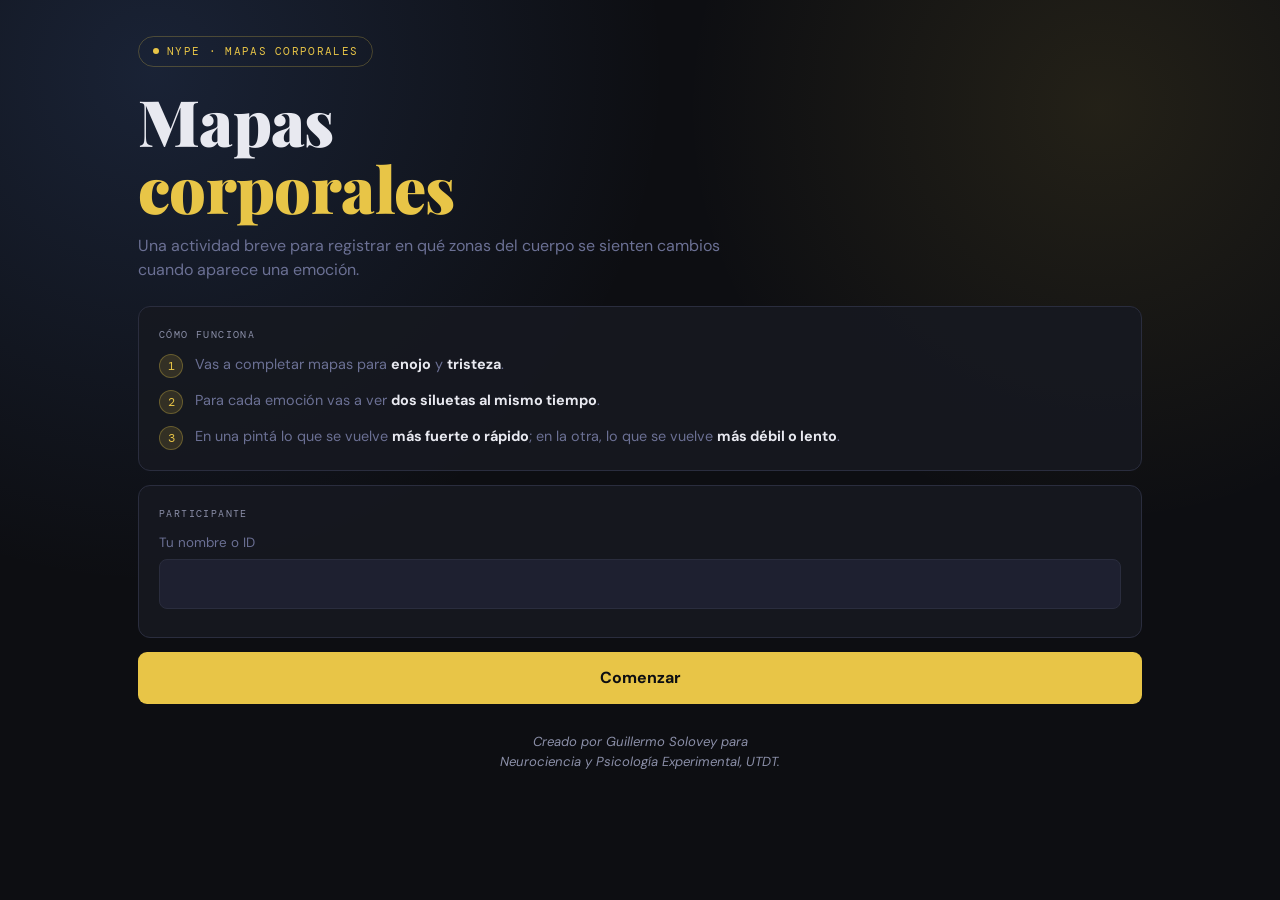
<file: index.html>
<!doctype html>
<html lang="es">
<head>
  <meta charset="utf-8">
  <meta name="viewport" content="width=device-width, initial-scale=1">
  <meta http-equiv="Cache-Control" content="no-store, max-age=0">
  <meta http-equiv="Pragma" content="no-cache">
  <meta http-equiv="Expires" content="0">
  <title>Mapas corporales · NyPE</title>
  <link rel="stylesheet" href="./styles.css?v=20260521-1200">
</head>
<body>
  <main class="page">
    <section id="screen-start" class="screen active">
      <div class="lab-badge">NyPE · Mapas corporales</div>
      <h1>Mapas<br><span>corporales</span></h1>
      <p class="subtitle">
        Una actividad breve para registrar en qué zonas del cuerpo se sienten cambios cuando aparece una emoción.
      </p>

      <div class="card">
        <div class="card-title">Cómo funciona</div>
        <div class="step-list">
          <div class="step-item">
            <div class="step-num">1</div>
            <div class="step-text">Vas a completar mapas para <strong>enojo</strong> y <strong>tristeza</strong>.</div>
          </div>
          <div class="step-item">
            <div class="step-num">2</div>
            <div class="step-text">Para cada emoción vas a ver <strong>dos siluetas al mismo tiempo</strong>.</div>
          </div>
          <div class="step-item">
            <div class="step-num">3</div>
            <div class="step-text">En una pintá lo que se vuelve <strong>más fuerte o rápido</strong>; en la otra, lo que se vuelve <strong>más débil o lento</strong>.</div>
          </div>
        </div>
      </div>

      <div class="card">
        <div class="card-title">Participante</div>
        <div class="field">
          <label for="participant-id">Tu nombre o ID</label>
          <input id="participant-id" type="text" maxlength="24" autocomplete="off" spellcheck="false">
        </div>
      </div>

      <button id="start-button" class="btn btn-primary" type="button">Comenzar</button>
      <p class="credit">Creado por Guillermo Solovey para<br>Neurociencia y Psicología Experimental, UTDT.</p>
    </section>

    <section id="screen-task" class="screen task-screen">
      <div class="progress-wrap">
        <div class="progress-meta">
          <span id="task-counter">1 / 2</span>
          <span id="task-phase-chip" class="phase-chip">Dos siluetas</span>
        </div>
        <div class="progress-track"><div id="progress-fill" class="progress-fill"></div></div>
      </div>

      <div class="task-header">
        <div>
          <div class="lab-badge compact">Tarea</div>
          <h2 id="task-title">Enojo</h2>
        </div>
        <button id="restart-button" class="btn btn-secondary btn-small" type="button">Reiniciar</button>
      </div>

      <p id="task-instruction" class="task-instruction"></p>

      <div id="mobile-map-tabs" class="mobile-map-tabs" role="group" aria-label="Elegir silueta">
        <button class="mobile-map-tab active" data-map-type="activation" type="button">Más fuerte</button>
        <button class="mobile-map-tab" data-map-type="deactivation" type="button">Más débil</button>
      </div>

      <div class="task-layout">
        <div class="body-board">
          <div class="body-map mobile-active" data-map-type="activation">
            <div class="body-map-title">Más fuerte o rápida</div>
            <div class="canvas-wrap">
              <canvas id="activation-base-canvas" class="base-canvas" width="360" height="620" aria-hidden="true"></canvas>
              <canvas id="activation-paint-canvas" class="paint-canvas" data-map-type="activation" width="360" height="620" aria-label="Lienzo para pintar zonas con más activación"></canvas>
            </div>
            <p class="body-caption">En este cuerpo, pintá las regiones cuya actividad se vuelve más fuerte o más rápida.</p>
          </div>

          <div class="body-map" data-map-type="deactivation">
            <div class="body-map-title">Más débil o lenta</div>
            <div class="canvas-wrap">
              <canvas id="deactivation-base-canvas" class="base-canvas" width="360" height="620" aria-hidden="true"></canvas>
              <canvas id="deactivation-paint-canvas" class="paint-canvas" data-map-type="deactivation" width="360" height="620" aria-label="Lienzo para pintar zonas con menor activación"></canvas>
            </div>
            <p class="body-caption">En este cuerpo, pintá las regiones cuya actividad se vuelve más débil o más lenta.</p>
          </div>
        </div>

        <div class="tool-panel">
          <div class="card tools-card">
            <div class="card-title">Herramientas</div>

            <div class="segmented" role="group" aria-label="Herramienta">
              <button id="tool-paint" class="seg-btn active" type="button">Pintar</button>
              <button id="tool-erase" class="seg-btn" type="button">Borrar</button>
            </div>

            <label for="brush-size">Tamaño de trazo: <span id="brush-size-value">24</span> px</label>
            <input id="brush-size" type="range" min="8" max="54" step="1" value="24">

            <div class="button-grid">
              <button id="undo-button" class="btn btn-secondary" type="button">Deshacer</button>
              <button id="clear-button" class="btn btn-secondary" type="button">Limpiar</button>
            </div>
          </div>

          <div id="task-error" class="alert alert-error hidden" role="alert"></div>
          <p id="paint-status" class="paint-status">Pintá al menos una zona para poder guardar.</p>
          <button id="next-button" class="btn btn-primary" type="button">Guardar y continuar</button>
        </div>
      </div>
    </section>

    <section id="screen-results" class="screen">
      <div>
        <div class="lab-badge">Resultados colectivos</div>
        <h1 class="results-title">Resultados<br><span>colectivos</span></h1>
      </div>

      <div id="save-status" class="save-status hidden" aria-live="polite"></div>

      <div class="results-grid">
        <div class="stat-card stat-card-wide">
          <div class="stat-label">Participantes hasta ahora</div>
          <div id="participant-count" class="stat-value">0</div>
        </div>
      </div>
      <div class="heatmap-legend" aria-label="Escala de color de los mapas colectivos">
        <span><i class="legend-swatch diverging"></i>m&aacute;s debilitamiento &larr; neutro/cancelado &rarr; m&aacute;s activaci&oacute;n</span>
      </div>

      <div id="heatmap-grid" class="heatmap-grid"></div>

      <button id="learn-button" class="btn btn-secondary learn-button" type="button">Seguí aprendiendo</button>

      <button id="reload-heatmaps-button" class="hidden" type="button">Actualizar mapas colectivos</button>
      <button id="retry-save-button" class="hidden" type="button">Reintentar envío</button>
    </section>

    <section id="screen-learning" class="screen learning-screen">
      <div class="lab-badge">Para seguir aprendiendo</div>
      <h1>Seguí<br><span>aprendiendo</span></h1>
      <p class="subtitle">
        Esta actividad está inspirada en el trabajo de Nummenmaa, Glerean, Hari y Hietanen,
        <a href="https://pubmed.ncbi.nlm.nih.gov/24379370/" target="_blank" rel="noreferrer">Bodily maps of emotions</a>,
        publicado en PNAS. La versión de clase conserva la idea central, pero simplifica el procedimiento.
      </p>

      <div class="learning-grid">
        <article class="learning-card">
          <h3>La pregunta</h3>
          <p>El estudio original parte de una idea simple y potente: las emociones no se viven solo como pensamientos o etiquetas, sino también como cambios corporales subjetivos.</p>
        </article>
        <article class="learning-card">
          <h3>El diseño original</h3>
          <p>Los participantes coloreaban siluetas para indicar dónde sentían aumentos y disminuciones de actividad corporal al experimentar distintas emociones.</p>
        </article>
        <article class="learning-card">
          <h3>Por qué muchos participantes</h3>
          <p>Una respuesta individual puede variar mucho. Al reunir muchas respuestas, se puede observar si aparecen patrones colectivos relativamente consistentes.</p>
        </article>
        <article class="learning-card">
          <h3>Qué adaptamos acá</h3>
          <p>Para una actividad breve usamos dos emociones, pintura binaria y consignas separadas de activación y debilitamiento. Después combinamos esas respuestas en un mapa cálido/frío.</p>
        </article>
        <article class="learning-card">
          <h3>Cómo leer el mapa</h3>
          <p>Los colores cálidos indican zonas con más reportes de activación. Los fríos indican zonas con más reportes de debilitamiento o apagamiento.</p>
        </article>
        <article class="learning-card">
          <h3>Objetivo en clase</h3>
          <p>No buscamos diagnosticar ni medir fisiología directamente. Buscamos discutir cómo se recolectan autorreportes, cómo se agregan datos y cómo se interpreta un patrón grupal.</p>
        </article>
      </div>

      <button id="back-results-button" class="btn btn-secondary learn-button" type="button">Volver a resultados</button>
    </section>
  </main>

  <script src="./app.js?v=20260521-1200" defer></script>
</body>
</html>
</file>
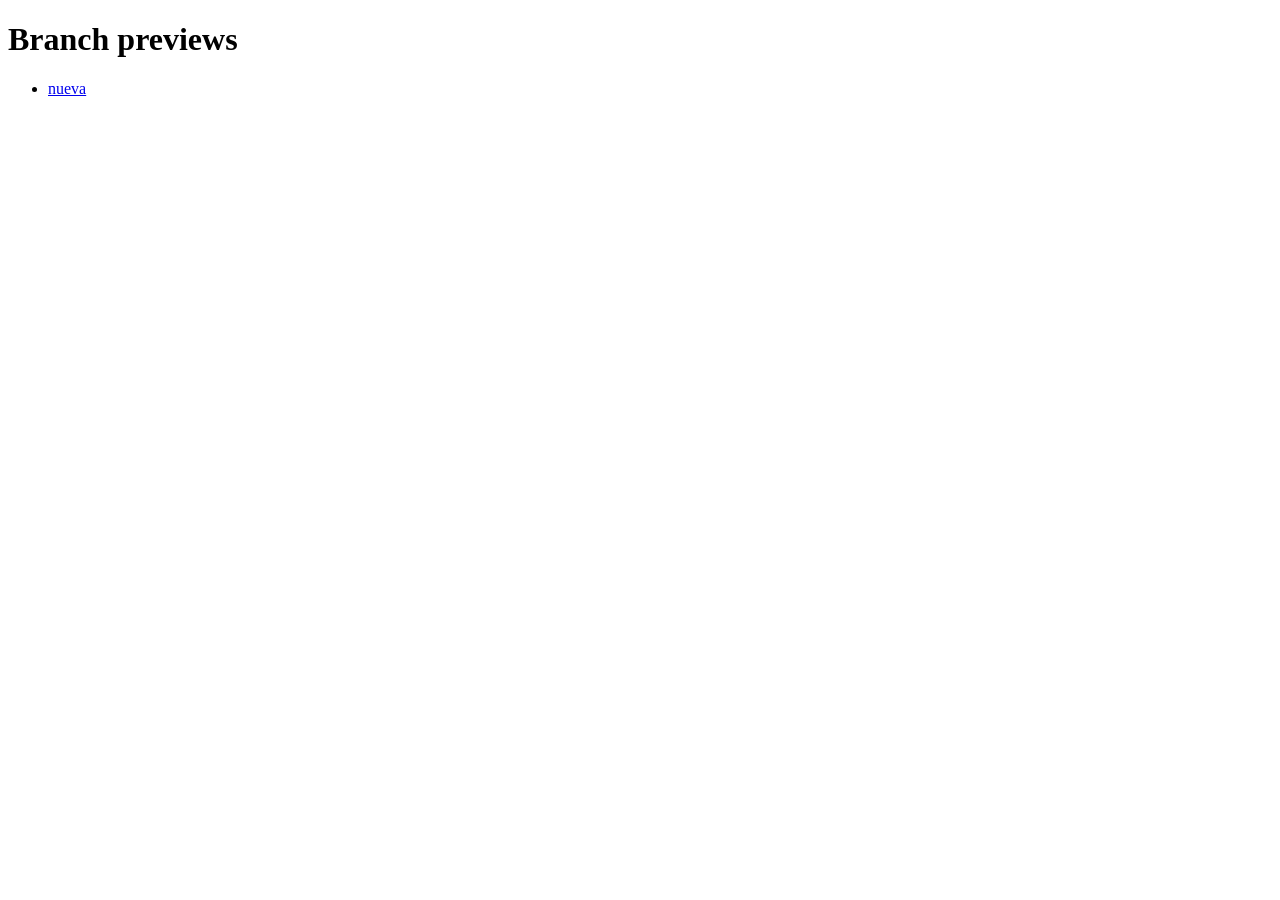
<file: previews/index.html>
<!doctype html>
<html lang="es">
<head>
  <meta charset="utf-8">
  <meta name="viewport" content="width=device-width, initial-scale=1">
  <title>Previews</title>
</head>
<body>
  <h1>Branch previews</h1>
  <ul>
      <li><a href="./nueva/">nueva</a></li>
  </ul>
</body>
</html>
</file>
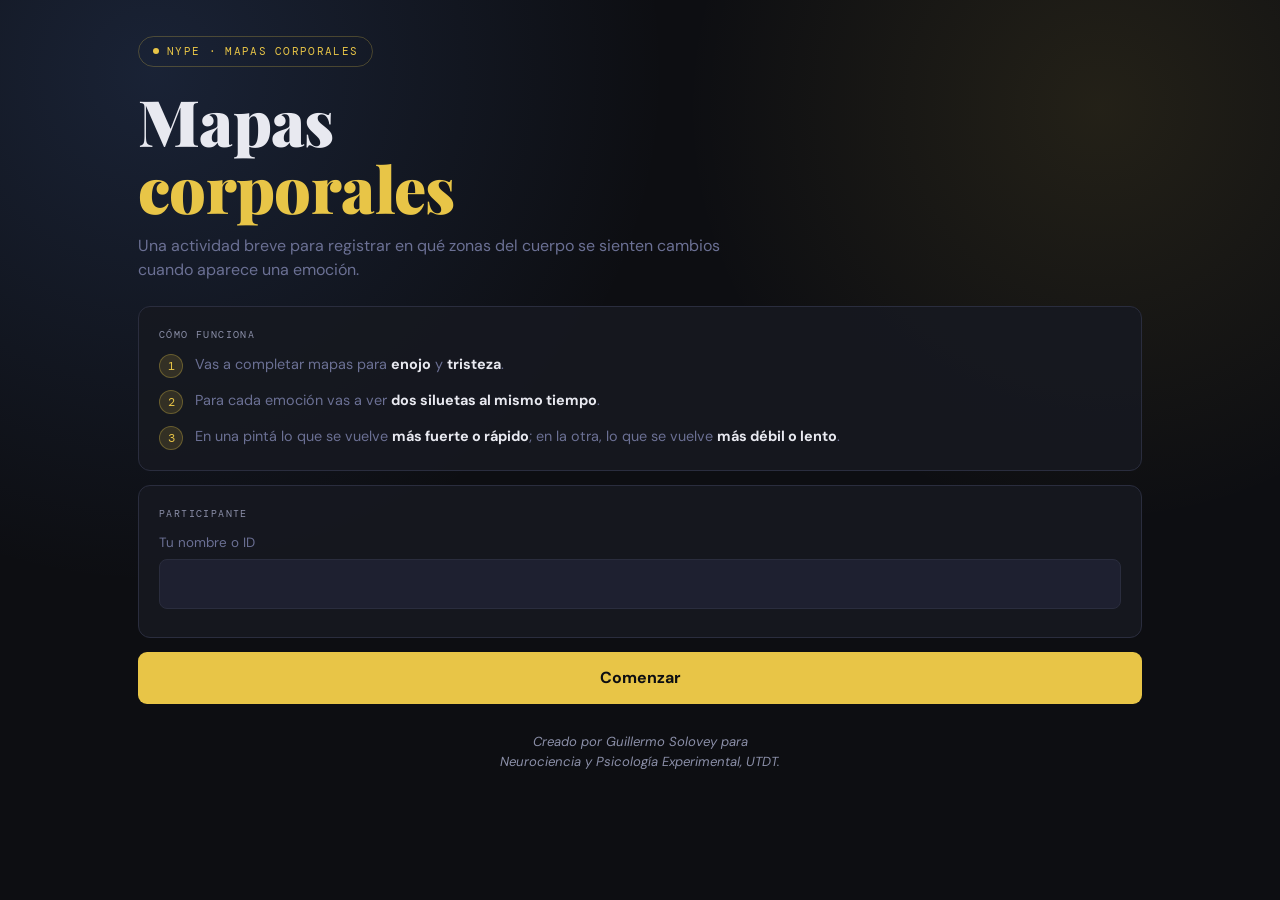
<file: previews/nueva/index.html>
<!doctype html>
<html lang="es">
<head>
  <meta charset="utf-8">
  <meta name="viewport" content="width=device-width, initial-scale=1">
  <meta http-equiv="Cache-Control" content="no-store, max-age=0">
  <meta http-equiv="Pragma" content="no-cache">
  <meta http-equiv="Expires" content="0">
  <title>Mapas corporales · NyPE</title>
  <link rel="stylesheet" href="./styles.css?v=20260521-1300">
</head>
<body>
  <main class="page">
    <section id="screen-start" class="screen active">
      <div class="lab-badge">NyPE · Mapas corporales</div>
      <h1>Mapas<br><span>corporales</span></h1>
      <p class="subtitle">
        Una actividad breve para registrar en qué zonas del cuerpo se sienten cambios cuando aparece una emoción.
      </p>

      <div class="card">
        <div class="card-title">Cómo funciona</div>
        <div class="step-list">
          <div class="step-item">
            <div class="step-num">1</div>
            <div class="step-text">Vas a completar mapas para <strong>enojo</strong> y <strong>tristeza</strong>.</div>
          </div>
          <div class="step-item">
            <div class="step-num">2</div>
            <div class="step-text">Para cada emoción vas a ver <strong>dos siluetas al mismo tiempo</strong>.</div>
          </div>
          <div class="step-item">
            <div class="step-num">3</div>
            <div class="step-text">En una pintá lo que se vuelve <strong>más fuerte o rápido</strong>; en la otra, lo que se vuelve <strong>más débil o lento</strong>.</div>
          </div>
        </div>
      </div>

      <div class="card">
        <div class="card-title">Participante</div>
        <div class="field">
          <label for="participant-id">Tu nombre o ID</label>
          <input id="participant-id" type="text" maxlength="24" autocomplete="off" spellcheck="false">
        </div>
      </div>

      <button id="start-button" class="btn btn-primary" type="button">Comenzar</button>
      <p class="credit">Creado por Guillermo Solovey para<br>Neurociencia y Psicología Experimental, UTDT.</p>
    </section>

    <section id="screen-task" class="screen task-screen">
      <div class="progress-wrap">
        <div class="progress-meta">
          <span id="task-counter">1 / 2</span>
          <span id="task-phase-chip" class="phase-chip">Dos siluetas</span>
        </div>
        <div class="progress-track"><div id="progress-fill" class="progress-fill"></div></div>
      </div>

      <div class="task-header">
        <div>
          <div class="lab-badge compact">Tarea</div>
          <h2 id="task-title">Enojo</h2>
        </div>
        <button id="restart-button" class="btn btn-secondary btn-small" type="button">Reiniciar</button>
      </div>

      <p id="task-instruction" class="task-instruction"></p>

      <div id="mobile-map-tabs" class="mobile-map-tabs" role="group" aria-label="Elegir silueta">
        <button class="mobile-map-tab active" data-map-type="activation" type="button">Más fuerte</button>
        <button class="mobile-map-tab" data-map-type="deactivation" type="button">Más débil</button>
      </div>

      <div class="task-layout">
        <div class="body-board">
          <div class="body-map mobile-active" data-map-type="activation">
            <div class="body-map-title">Más fuerte o rápida</div>
            <div class="canvas-wrap">
              <canvas id="activation-base-canvas" class="base-canvas" width="360" height="620" aria-hidden="true"></canvas>
              <canvas id="activation-paint-canvas" class="paint-canvas" data-map-type="activation" width="360" height="620" aria-label="Lienzo para pintar zonas con más activación"></canvas>
            </div>
            <p class="body-caption">En este cuerpo, pintá las regiones cuya actividad se vuelve más fuerte o más rápida.</p>
          </div>

          <div class="body-map" data-map-type="deactivation">
            <div class="body-map-title">Más débil o lenta</div>
            <div class="canvas-wrap">
              <canvas id="deactivation-base-canvas" class="base-canvas" width="360" height="620" aria-hidden="true"></canvas>
              <canvas id="deactivation-paint-canvas" class="paint-canvas" data-map-type="deactivation" width="360" height="620" aria-label="Lienzo para pintar zonas con menor activación"></canvas>
            </div>
            <p class="body-caption">En este cuerpo, pintá las regiones cuya actividad se vuelve más débil o más lenta.</p>
          </div>
        </div>

        <div class="tool-panel">
          <div class="card tools-card">
            <div class="card-title">Herramientas</div>

            <div class="segmented" role="group" aria-label="Herramienta">
              <button id="tool-paint" class="seg-btn active" type="button">Pintar</button>
              <button id="tool-erase" class="seg-btn" type="button">Borrar</button>
            </div>

            <label for="brush-size">Tamaño de trazo: <span id="brush-size-value">24</span> px</label>
            <input id="brush-size" type="range" min="8" max="54" step="1" value="24">

            <div class="button-grid">
              <button id="undo-button" class="btn btn-secondary" type="button">Deshacer</button>
              <button id="clear-button" class="btn btn-secondary" type="button">Limpiar</button>
            </div>
          </div>

          <div id="task-error" class="alert alert-error hidden" role="alert"></div>
          <p id="paint-status" class="paint-status">Pintá al menos una zona para poder guardar.</p>
          <button id="next-button" class="btn btn-primary" type="button">Guardar y continuar</button>
        </div>
      </div>
    </section>

    <section id="screen-results" class="screen">
      <div>
        <div class="lab-badge">Resultados colectivos</div>
        <h1 class="results-title">Resultados<br><span>colectivos</span></h1>
      </div>

      <div id="save-status" class="save-status hidden" aria-live="polite"></div>

      <div class="results-grid">
        <div class="stat-card stat-card-wide">
          <div class="stat-label">Participantes hasta ahora</div>
          <div id="participant-count" class="stat-value">0</div>
        </div>
      </div>
      <div class="heatmap-legend" aria-label="Escala de color de los mapas colectivos">
        <span><i class="legend-swatch diverging"></i>m&aacute;s debilitamiento &larr; neutro/cancelado &rarr; m&aacute;s activaci&oacute;n</span>
      </div>

      <div id="heatmap-grid" class="heatmap-grid"></div>

      <button id="learn-button" class="btn btn-secondary learn-button" type="button">Seguí aprendiendo</button>

      <button id="reload-heatmaps-button" class="hidden" type="button">Actualizar mapas colectivos</button>
      <button id="retry-save-button" class="hidden" type="button">Reintentar envío</button>
    </section>

    <section id="screen-learning" class="screen learning-screen">
      <div class="lab-badge">El cuerpo en las emociones</div>
      <h1 aria-label="Sentir también es corporal">Sentir también<br><span>es corporal</span></h1>
      <p class="subtitle">
        Esta actividad se inspira en el estudio de Nummenmaa, Glerean, Hari y Hietanen,
        <a href="https://pubmed.ncbi.nlm.nih.gov/24379370/" target="_blank" rel="noreferrer">Bodily maps of emotions</a>,
        publicado en PNAS. La idea central es sencilla y potente: muchas emociones no se experimentan solo como pensamientos, sino también como cambios corporales subjetivos.
      </p>

      <article class="learning-article">
        <p class="learning-lede">
          Cuando decimos que algo nos dio “un nudo en la panza”, “piel de gallina” o “un peso en el pecho”, usamos metáforas, pero no hablamos desde la nada. Las emociones suelen venir acompañadas por sensaciones: tensión, calor, alivio, vacío, energía, quietud. El mapeo corporal intenta hacer visible esa dimensión de la experiencia.
        </p>

        <div class="learning-highlight">
          <h3>Qué hizo el estudio original</h3>
          <p>
            En el trabajo de 2014, más de 700 participantes observaron distintos estímulos y marcaron sobre siluetas humanas las zonas donde sentían mayor o menor actividad corporal. Luego, los investigadores promediaron esas respuestas. El resultado fue un conjunto de mapas: cada emoción tendía a mostrar una “huella” corporal relativamente distinta, aunque los estados más ligados a procesos cognitivos, como pensar o razonar, mostraban patrones menos marcados.
          </p>
        </div>

        <div class="learning-columns">
          <section class="learning-panel">
            <h3>Cómo leer estos mapas</h3>
            <p>
              Los colores cálidos indican zonas donde, en promedio, más personas reportaron activación: algo que se siente más intenso, rápido, presente o encendido. Los colores fríos indican zonas donde se reportó debilitamiento o apagamiento: algo que se siente más lento, débil, distante o menos disponible.
            </p>
          </section>

          <section class="learning-panel">
            <h3>Por qué importa el promedio</h3>
            <p>
              Una respuesta individual puede cambiar mucho según la persona, el momento, la historia corporal o la situación. Al reunir muchas respuestas, podemos preguntar si aparece un patrón colectivo. Ese patrón no borra las diferencias personales: las vuelve parte de la pregunta.
            </p>
          </section>
        </div>

        <div class="learning-note">
          <h3>Qué no muestran</h3>
          <p>
            Estos mapas no son diagnósticos ni mediciones directas de temperatura, músculos, pulso o actividad cerebral. Son autorreportes: registros de cómo las personas dicen sentir su cuerpo mientras imaginan o atraviesan una emoción. Por eso conviene leerlos como una herramienta para pensar la relación mente-cuerpo, no como una verdad universal sobre dónde “vive” cada emoción.
          </p>
        </div>

        <div class="learning-practice">
          <h3>Una invitación para explorar</h3>
          <ol>
            <li>Elegí una emoción y prestá atención a las sensaciones físicas que aparecen, aunque sean sutiles.</li>
            <li>Ubicá si se sienten como activación, tensión, calor, peso, vacío, calma o adormecimiento.</li>
            <li>Compará tu mapa con el grupal: no para acertar o fallar, sino para observar coincidencias y diferencias.</li>
          </ol>
          <p>
            Si una emoción se vuelve abrumadora, persistente o interfiere con la vida cotidiana, lo más adecuado es hablar con un profesional de salud mental.
          </p>
        </div>
      </article>

      <button id="back-results-button" class="btn btn-secondary learn-button" type="button">Volver a resultados</button>
    </section>
  </main>

  <script src="./app.js?v=20260521-1200" defer></script>
</body>
</html>
</file>
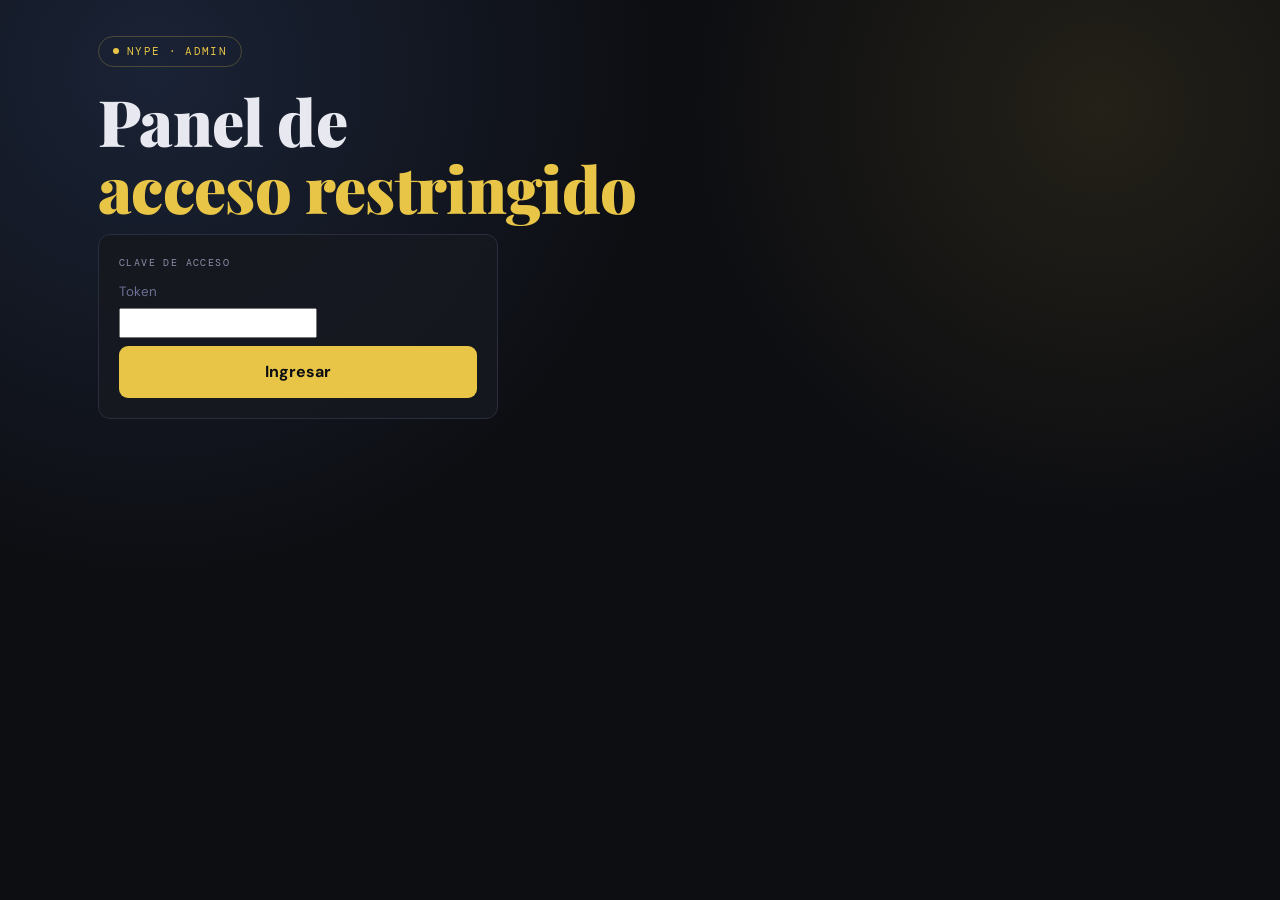
<file: admin.html>
<!doctype html>
<html lang="es">
<head>
  <meta charset="utf-8">
  <meta name="viewport" content="width=device-width, initial-scale=1">
  <title>Admin · Mapas corporales · NyPE</title>
  <link rel="stylesheet" href="./styles.css?v=20260521-1200">
  <style>
    .admin-wrap { width: 100%; max-width: 1120px; padding: 36px 18px 56px; }
    .controls { display: grid; grid-template-columns: minmax(180px, 1fr) auto auto; gap: 10px; align-items: end; margin: 18px 0; }
    .table-wrap { overflow-x: auto; border: 1px solid var(--border); border-radius: var(--radius); background: var(--surface); }
    table { width: 100%; border-collapse: collapse; min-width: 760px; }
    th, td { padding: 10px 12px; border-bottom: 1px solid var(--border); text-align: left; font-size: .82rem; }
    th { color: var(--muted); font-family: "DM Mono", monospace; font-size: 10px; letter-spacing: .12em; text-transform: uppercase; }
    td { color: var(--text-dim); }
    .admin-status { color: var(--muted); font-family: "DM Mono", monospace; font-size: .82rem; }
    @media (max-width: 760px) { .controls { grid-template-columns: 1fr; } }
    .btn-danger { background: transparent; border: 1px solid rgba(248,113,113,0.4); color: #fca5a5; }
    .btn-danger:hover { border-color: #f87171; color: #fecaca; }
    .token-gate { max-width: 400px; margin-top: 12px; }
  </style>
</head>
<body>
  <main class="admin-wrap">
    <div class="lab-badge">NyPE · Admin</div>
    <h1>Panel de<br><span>mapas corporales</span></h1>
    <p class="subtitle">Resumen colectivo por clase, emoción y tipo de cambio corporal.</p>

    <div class="controls">
      <div class="field">
        <label for="class-id">Clase</label>
        <input id="class-id" type="text" value="default">
      </div>
      <button id="load-button" class="btn btn-primary" type="button">Actualizar</button>
      <button id="export-button" class="btn btn-secondary" type="button">Exportar CSV</button>
      <button id="delete-button" class="btn btn-danger" type="button">Borrar datos de esta clase</button>
    </div>

    <div id="status" class="save-status">Sin datos cargados.</div>

    <div class="results-grid">
      <div class="stat-card">
        <div class="stat-label">Registros</div>
        <div id="stat-rows" class="stat-value">0</div>
      </div>
      <div class="stat-card">
        <div class="stat-label">Participantes</div>
        <div id="stat-participants" class="stat-value">0</div>
      </div>
    </div>

    <div class="heatmap-legend" aria-label="Escala de color de los mapas colectivos">
      <span><i class="legend-swatch diverging"></i>m&aacute;s debilitamiento &larr; neutro/cancelado &rarr; m&aacute;s activaci&oacute;n</span>
    </div>

    <div id="heatmap-grid" class="heatmap-grid"></div>

    <div class="card" style="margin-top:18px;">
      <div class="card-title">Registros individuales</div>
      <div class="table-wrap">
        <table>
          <thead>
            <tr>
              <th>Participante</th>
              <th>Sesión</th>
              <th>Emoción</th>
              <th>Tipo</th>
              <th>Píxeles</th>
              <th>Sin cambios</th>
              <th>Fecha</th>
            </tr>
          </thead>
          <tbody id="rows-body">
            <tr><td colspan="7">Sin datos.</td></tr>
          </tbody>
        </table>
      </div>
    </div>
  </main>

  <script>
  (function adminEmotionMaps() {
    "use strict";

    const SUPABASE_URL = "https://irryksaoygdklwtsjsru.supabase.co";
    const SUPABASE_ANON_KEY = "sb_publishable_9zF3s9-hDyRRVi5OqAFP-w_z9Mrx9bt";
    const SB_REST = `${SUPABASE_URL}/rest/v1/emotion_map_responses`;
    const SB_HEADERS = {
      "Content-Type": "application/json",
      "apikey": SUPABASE_ANON_KEY,
      "Authorization": `Bearer ${SUPABASE_ANON_KEY}`
    };

    const CANVAS_WIDTH = 360;
    const CANVAS_HEIGHT = 620;
    const STORE_WIDTH = 120;
    const STORE_HEIGHT = 207;
    const BODY_MASK_VERSION = "paper_ref_v1";
    const HEATMAP_DISPLAY_GAMMA = 0.7;
    const HEATMAP_COLOR_STOPS = {
      positive: [
        { at: 0, color: { r: 0, g: 0, b: 0 } },
        { at: 0.42, color: { r: 230, g: 0, b: 0 } },
        { at: 0.76, color: { r: 255, g: 176, b: 0 } },
        { at: 1, color: { r: 255, g: 255, b: 104 } }
      ],
      negative: [
        { at: 0, color: { r: 0, g: 0, b: 0 } },
        { at: 0.42, color: { r: 0, g: 24, b: 205 } },
        { at: 0.76, color: { r: 0, g: 176, b: 255 } },
        { at: 1, color: { r: 104, g: 255, b: 255 } }
      ]
    };
    const EMOTIONS = [
      { id: "enojo", label: "Enojo" },
      { id: "tristeza", label: "Tristeza" }
    ];
    const MAP_TYPES = {
      activation: "Activación",
      deactivation: "Debilitamiento"
    };

    let allRows = [];
    let bodyTemplateImage;
    let bodyMaskImage;
    let bodyOutlineImage;
    let maskCanvas;

    const ui = {
      classId: document.getElementById("class-id"),
      loadButton: document.getElementById("load-button"),
      exportButton: document.getElementById("export-button"),
      deleteButton: document.getElementById("delete-button"),
      status: document.getElementById("status"),
      statRows: document.getElementById("stat-rows"),
      statParticipants: document.getElementById("stat-participants"),
      heatmapGrid: document.getElementById("heatmap-grid"),
      rowsBody: document.getElementById("rows-body")
    };

    // Cambiar este token antes de compartir la URL del admin.
    const ADMIN_TOKEN = "nype-admin-2026";

    document.addEventListener("DOMContentLoaded", init);

    async function init() {
      const params = new URLSearchParams(window.location.search);
      const providedToken = params.get("token") || "";
      if (providedToken !== ADMIN_TOKEN) {
        showTokenGate();
        return;
      }
      ui.classId.value = params.get("class") || params.get("class_id") || "default";
      ui.loadButton.addEventListener("click", loadData);
      ui.exportButton.addEventListener("click", exportCSV);
      ui.deleteButton.addEventListener("click", deleteClassData);
      bodyTemplateImage = await loadImage("./assets/body-template.png");
      bodyMaskImage = await loadImage("./assets/body-mask.png");
      bodyOutlineImage = await loadImage("./assets/body-outline.png");
      maskCanvas = document.createElement("canvas");
      maskCanvas.width = CANVAS_WIDTH;
      maskCanvas.height = CANVAS_HEIGHT;
      maskCanvas.getContext("2d").drawImage(bodyMaskImage, 0, 0, CANVAS_WIDTH, CANVAS_HEIGHT);
      loadData();
    }

    function loadImage(src) {
      return new Promise((resolve, reject) => {
        const image = new Image();
        image.onload = () => resolve(image);
        image.onerror = reject;
        image.src = src;
      });
    }

    async function loadData() {
      const classId = ui.classId.value.trim() || "default";
      setStatus("Cargando datos...", "");
      try {
        const params = [
          "select=participant_id,session_id,class_id,emotion,map_type,mask_bits_b64,store_width,store_height,painted_pixels,no_change,created_at,body_mask_version",
          `class_id=eq.${encodeURIComponent(classId)}`,
          `body_mask_version=eq.${encodeURIComponent(BODY_MASK_VERSION)}`,
          "order=created_at.desc"
        ].join("&");
        const res = await fetch(`${SB_REST}?${params}`, { headers: SB_HEADERS });
        if (!res.ok) {
          throw new Error(`HTTP ${res.status}: ${await res.text()}`);
        }
        allRows = await res.json();
        setStatus(`${allRows.length} registros cargados.`, "ok");
        render();
      } catch (error) {
        console.warn(error);
        setStatus("No se pudieron cargar datos desde Supabase.", "err");
      }
    }

    function render() {
      ui.statRows.textContent = String(allRows.length);
      ui.statParticipants.textContent = String(countParticipants(allRows));
      renderHeatmaps();
      renderTable();
    }

    function renderHeatmaps() {
      ui.heatmapGrid.innerHTML = "";
      EMOTIONS.forEach((emotion) => {
        const rows = allRows.filter((row) =>
          row.emotion === emotion.id &&
          row.store_width === STORE_WIDTH &&
          row.store_height === STORE_HEIGHT
        );
        const card = document.createElement("div");
        card.className = "heatmap-card";
        card.innerHTML = `
          <div class="heatmap-title">${escapeHtml(emotion.label)}</div>
          <canvas width="${CANVAS_WIDTH}" height="${CANVAS_HEIGHT}"></canvas>
          <div class="heatmap-meta">n = ${countParticipants(rows)} participantes</div>
        `;
        ui.heatmapGrid.appendChild(card);
        drawCollectiveHeatmap(card.querySelector("canvas"), rows);
      });
    }

    function renderTable() {
      if (!allRows.length) {
        ui.rowsBody.innerHTML = '<tr><td colspan="7">Sin datos.</td></tr>';
        return;
      }
      ui.rowsBody.innerHTML = allRows.map((row) => `
        <tr>
          <td>${escapeHtml(row.participant_id || "Anónimo")}</td>
          <td>${escapeHtml((row.session_id || "").slice(0, 8))}</td>
          <td>${escapeHtml(row.emotion)}</td>
          <td>${escapeHtml(MAP_TYPES[row.map_type] || row.map_type)}</td>
          <td>${row.painted_pixels ?? 0}</td>
          <td>${row.no_change ? "sí" : "no"}</td>
          <td>${row.created_at ? new Date(row.created_at).toLocaleString("es-AR") : "-"}</td>
        </tr>
      `).join("");
    }

    function drawCollectiveHeatmap(canvas, rows) {
      const ctx = canvas.getContext("2d");
      drawBaseBody(ctx);
      if (!rows.length) {
        return;
      }
      const activation = new Uint16Array(STORE_WIDTH * STORE_HEIGHT);
      const deactivation = new Uint16Array(STORE_WIDTH * STORE_HEIGHT);
      rows.forEach((row) => {
        if (row.map_type !== "activation" && row.map_type !== "deactivation") {
          return;
        }
        const target = row.map_type === "activation" ? activation : deactivation;
        const bits = decodeBits(row.mask_bits_b64);
        for (let i = 0; i < target.length; i += 1) {
          if (getBit(bits, i)) {
            target[i] += 1;
          }
        }
      });

      const participantCount = Math.max(1, countParticipants(rows));
      const heatCanvas = document.createElement("canvas");
      heatCanvas.width = CANVAS_WIDTH;
      heatCanvas.height = CANVAS_HEIGHT;
      const heatCtx = heatCanvas.getContext("2d");
      const cellW = CANVAS_WIDTH / STORE_WIDTH;
      const cellH = CANVAS_HEIGHT / STORE_HEIGHT;
      for (let y = 0; y < STORE_HEIGHT; y += 1) {
        for (let x = 0; x < STORE_WIDTH; x += 1) {
          const index = y * STORE_WIDTH + x;
          const value = (activation[index] - deactivation[index]) / participantCount;
          heatCtx.fillStyle = heatColor(value);
          heatCtx.fillRect(x * cellW, y * cellH, Math.ceil(cellW) + 0.4, Math.ceil(cellH) + 0.4);
        }
      }
      heatCtx.save();
      heatCtx.globalCompositeOperation = "destination-in";
      heatCtx.drawImage(maskCanvas, 0, 0);
      heatCtx.restore();

      ctx.drawImage(heatCanvas, 0, 0);
      ctx.drawImage(bodyOutlineImage, 0, 0, CANVAS_WIDTH, CANVAS_HEIGHT);
    }

    function drawBaseBody(ctx) {
      const gradient = ctx.createLinearGradient(0, 0, 0, CANVAS_HEIGHT);
      gradient.addColorStop(0, "#fbfaf3");
      gradient.addColorStop(1, "#ecece4");
      ctx.fillStyle = gradient;
      ctx.fillRect(0, 0, CANVAS_WIDTH, CANVAS_HEIGHT);
      ctx.drawImage(bodyTemplateImage, 0, 0, CANVAS_WIDTH, CANVAS_HEIGHT);
    }

    function heatColor(value) {
      const t = Math.max(0, Math.min(1, Math.abs(value)));
      const amount = t === 0 ? 0 : Math.pow(t, HEATMAP_DISPLAY_GAMMA);
      const stops = value >= 0 ? HEATMAP_COLOR_STOPS.positive : HEATMAP_COLOR_STOPS.negative;
      const color = sampleColorScale(stops, amount);
      return `rgb(${color.r}, ${color.g}, ${color.b})`;
    }

    function sampleColorScale(stops, amount) {
      for (let i = 1; i < stops.length; i += 1) {
        const previous = stops[i - 1];
        const next = stops[i];
        if (amount <= next.at) {
          const span = next.at - previous.at || 1;
          return interpolateColor(previous.color, next.color, (amount - previous.at) / span);
        }
      }
      return stops[stops.length - 1].color;
    }

    function interpolateColor(from, to, amount) {
      return {
        r: Math.round(from.r + (to.r - from.r) * amount),
        g: Math.round(from.g + (to.g - from.g) * amount),
        b: Math.round(from.b + (to.b - from.b) * amount)
      };
    }

    function decodeBits(base64) {
      const binary = atob(base64 || "");
      const bytes = new Uint8Array(binary.length);
      for (let i = 0; i < binary.length; i += 1) {
        bytes[i] = binary.charCodeAt(i);
      }
      return bytes;
    }

    function getBit(bytes, index) {
      return (bytes[index >> 3] & (1 << (index & 7))) !== 0;
    }

    function countParticipants(rows) {
      const sessionIds = new Set(
        rows
          .map((row) => row.session_id || row.participant_id || "")
          .filter(Boolean)
      );
      return sessionIds.size || (rows.length ? 1 : 0);
    }

    function exportCSV() {
      if (!allRows.length) {
        alert("No hay datos cargados.");
        return;
      }
      const headers = ["participant_id", "session_id", "class_id", "emotion", "map_type", "painted_pixels", "no_change", "store_width", "store_height", "body_mask_version", "created_at", "mask_bits_b64"];
      const rows = allRows.map((row) => headers.map((key) => JSON.stringify(row[key] ?? "")).join(","));
      const blob = new Blob([[headers.join(","), ...rows].join("\n")], { type: "text/csv;charset=utf-8;" });
      const a = document.createElement("a");
      a.href = URL.createObjectURL(blob);
      a.download = `emotion_maps_${Date.now()}.csv`;
      a.click();
      URL.revokeObjectURL(a.href);
    }

    function showTokenGate() {
      document.querySelector("main").innerHTML = `
        <div class="lab-badge">NyPE · Admin</div>
        <h1>Panel de<br><span>acceso restringido</span></h1>
        <div class="card token-gate">
          <div class="card-title">Clave de acceso</div>
          <div class="field">
            <label for="token-input">Token</label>
            <input id="token-input" type="password" autocomplete="off" spellcheck="false">
          </div>
          <button id="token-submit" class="btn btn-primary" type="button">Ingresar</button>
        </div>
      `;
      const input = document.getElementById("token-input");
      document.getElementById("token-submit").addEventListener("click", () => {
        if (input.value === ADMIN_TOKEN) {
          const url = new URL(window.location.href);
          url.searchParams.set("token", input.value);
          window.location.href = url.toString();
        } else {
          alert("Token incorrecto.");
          input.value = "";
          input.focus();
        }
      });
      input.addEventListener("keydown", (e) => {
        if (e.key === "Enter") document.getElementById("token-submit").click();
      });
    }

    async function deleteClassData() {
      const classId = ui.classId.value.trim() || "default";
      if (!allRows.length) {
        alert("No hay datos cargados. Hacé clic en Actualizar primero.");
        return;
      }
      const n = allRows.length;
      if (!window.confirm(`Vas a borrar ${n} registros de la clase "${classId}".\n\n¿Estás seguro?`)) {
        return;
      }
      const typed = window.prompt("Ingresá la contraseña para confirmar:");
      if (typed !== "nype-2025") {
        alert("Contraseña incorrecta. Operación cancelada.");
        return;
      }
      setStatus("Borrando...", "");
      ui.deleteButton.disabled = true;
      try {
        const res = await fetch(
          `${SB_REST}?class_id=eq.${encodeURIComponent(classId)}&body_mask_version=eq.${encodeURIComponent(BODY_MASK_VERSION)}`,
          { method: "DELETE", headers: { ...SB_HEADERS, "Prefer": "return=minimal" } }
        );
        if (!res.ok) {
          throw new Error(`HTTP ${res.status}: ${await res.text()}`);
        }
        allRows = [];
        render();
        setStatus(`${n} registros borrados correctamente.`, "ok");
      } catch (error) {
        console.warn(error);
        setStatus(`Error al borrar: ${error.message}`, "err");
      }
      ui.deleteButton.disabled = false;
    }

    function setStatus(message, type) {
      ui.status.textContent = message;
      ui.status.className = `save-status${type ? ` ${type}` : ""}`;
    }

    function escapeHtml(value) {
      return String(value).replace(/[&<>"']/g, (char) => ({
        "&": "&amp;",
        "<": "&lt;",
        ">": "&gt;",
        "\"": "&quot;",
        "'": "&#039;"
      }[char]));
    }
  })();
  </script>
</body>
</html>
</file>
<file: styles.css>
@import url("https://fonts.googleapis.com/css2?family=DM+Mono:wght@300;400;500&family=Playfair+Display:wght@700;900&family=DM+Sans:wght@300;400;500;700&display=swap");

:root {
  --bg: #0d0e12;
  --surface: #161820;
  --surface-2: #1e2030;
  --border: #2a2d3e;
  --accent: #e8c547;
  --accent-2: #5b8dee;
  --red: #ef4444;
  --blue: #60a5fa;
  --green: #22c55e;
  --danger: #f87171;
  --muted: #8b8fa8;
  --text: #e8e9f0;
  --text-dim: #6b7094;
  --radius: 12px;
  --tr: 0.2s cubic-bezier(0.4, 0, 0.2, 1);
}

*,
*::before,
*::after {
  box-sizing: border-box;
}

html {
  min-height: 100%;
  -webkit-text-size-adjust: 100%;
  -webkit-tap-highlight-color: transparent;
}

body {
  margin: 0;
  min-height: 100dvh;
  display: flex;
  justify-content: center;
  background:
    radial-gradient(circle at 12% 8%, rgba(91, 141, 238, 0.16), transparent 32rem),
    radial-gradient(circle at 86% 12%, rgba(232, 197, 71, 0.1), transparent 26rem),
    var(--bg);
  color: var(--text);
  font-family: "DM Sans", sans-serif;
  line-height: 1.5;
  overflow-x: hidden;
  touch-action: manipulation;
}

button,
input,
select {
  font: inherit;
}

.page {
  width: 100%;
  max-width: 1040px;
  padding: 36px 18px 56px;
}

.screen {
  display: none;
  animation: fadeUp 0.35s ease both;
}

.screen.active {
  display: block;
}

@keyframes fadeUp {
  from {
    opacity: 0;
    transform: translateY(14px);
  }
  to {
    opacity: 1;
    transform: none;
  }
}

.lab-badge {
  display: inline-flex;
  align-items: center;
  gap: 8px;
  margin-bottom: 20px;
  padding: 6px 14px;
  border: 1px solid rgba(232, 197, 71, 0.25);
  border-radius: 999px;
  color: var(--accent);
  font-family: "DM Mono", monospace;
  font-size: 11px;
  letter-spacing: 0.12em;
  text-transform: uppercase;
}

.lab-badge::before {
  content: "";
  width: 6px;
  height: 6px;
  border-radius: 50%;
  background: var(--accent);
}

.lab-badge.compact {
  margin-bottom: 8px;
}

h1,
h2 {
  margin: 0 0 12px;
  color: var(--text);
  font-family: "Playfair Display", serif;
  font-weight: 900;
  line-height: 1.06;
  letter-spacing: -0.01em;
}

h1 {
  font-size: clamp(2.4rem, 8vw, 4rem);
}

h2 {
  font-size: clamp(2rem, 6vw, 3rem);
}

h1 span,
h2 span {
  color: var(--accent);
}

.subtitle {
  max-width: 620px;
  margin: 0 0 24px;
  color: var(--text-dim);
  font-size: clamp(0.92rem, 3vw, 1rem);
}

.card {
  margin-bottom: 14px;
  padding: 20px;
  border: 1px solid var(--border);
  border-radius: var(--radius);
  background: rgba(22, 24, 32, 0.92);
}

.card-title,
.stat-label,
.heatmap-title {
  margin-bottom: 12px;
  color: var(--muted);
  font-family: "DM Mono", monospace;
  font-size: 10px;
  letter-spacing: 0.14em;
  text-transform: uppercase;
}

.step-list {
  display: flex;
  flex-direction: column;
  gap: 12px;
}

.step-item {
  display: flex;
  align-items: flex-start;
  gap: 12px;
}

.step-num {
  flex: 0 0 auto;
  width: 24px;
  height: 24px;
  display: grid;
  place-items: center;
  border: 1px solid rgba(232, 197, 71, 0.3);
  border-radius: 50%;
  background: rgba(232, 197, 71, 0.14);
  color: var(--accent);
  font-family: "DM Mono", monospace;
  font-size: 0.75rem;
}

.step-text {
  color: var(--text-dim);
  font-size: 0.9rem;
}

.step-text strong {
  color: var(--text);
}

.field {
  margin-bottom: 8px;
}

label {
  display: block;
  margin-bottom: 6px;
  color: var(--text-dim);
  font-size: 0.84rem;
}

input[type="text"] {
  width: 100%;
  min-height: 48px;
  padding: 12px 15px;
  border: 1px solid var(--border);
  border-radius: 8px;
  outline: none;
  background: var(--surface-2);
  color: var(--text);
  font-family: "DM Mono", monospace;
  font-size: 16px;
}

input[type="text"]:focus {
  border-color: var(--accent-2);
}

input[type="range"] {
  width: 100%;
  accent-color: var(--accent);
}

.field-note,
.helper,
.credit {
  color: var(--muted);
  font-size: 0.82rem;
}

.credit {
  margin-top: 28px;
  text-align: center;
  font-style: italic;
}

.btn {
  min-height: 52px;
  display: inline-flex;
  align-items: center;
  justify-content: center;
  gap: 8px;
  padding: 14px 24px;
  border: none;
  border-radius: 9px;
  cursor: pointer;
  font-weight: 700;
  transition: transform var(--tr), opacity var(--tr), border-color var(--tr), background var(--tr);
  user-select: none;
}

.btn:active {
  transform: scale(0.98);
}

.btn:disabled {
  opacity: 0.5;
  cursor: not-allowed;
  transform: none;
}

.btn-primary {
  width: 100%;
  background: var(--accent);
  color: #0d0e12;
}

.btn-primary:hover {
  background: #f0d060;
}

.btn-secondary {
  background: transparent;
  border: 1px solid var(--border);
  color: var(--text);
}

.btn-secondary:hover {
  border-color: rgba(232, 197, 71, 0.45);
}

.btn-small {
  min-height: 40px;
  padding: 9px 14px;
  font-size: 0.84rem;
}

.task-screen {
  max-width: 980px;
  margin: 0 auto;
}

.progress-wrap {
  margin-bottom: 22px;
}

.progress-meta {
  display: flex;
  align-items: center;
  justify-content: center;
  gap: 10px;
  margin-bottom: 8px;
  color: var(--muted);
  font-family: "DM Mono", monospace;
  font-size: 12px;
  letter-spacing: 0.08em;
}

.progress-track {
  height: 2px;
  overflow: hidden;
  border-radius: 2px;
  background: var(--border);
}

.progress-fill {
  width: 0%;
  height: 100%;
  border-radius: 2px;
  background: var(--accent);
  transition: width 0.25s ease;
}

.phase-chip {
  padding: 4px 10px;
  border: 1px solid rgba(232, 197, 71, 0.25);
  border-radius: 999px;
  color: var(--accent);
}

.phase-chip.deactivation {
  border-color: rgba(91, 141, 238, 0.3);
  color: var(--blue);
}

.task-header,
.flex-between {
  display: flex;
  align-items: flex-start;
  justify-content: space-between;
  gap: 16px;
  flex-wrap: wrap;
}

.task-instruction {
  max-width: 860px;
  margin: 0 0 14px;
  color: var(--text);
  font-size: clamp(0.98rem, 2.6vw, 1.18rem);
}

.task-layout {
  display: grid;
  grid-template-columns: minmax(420px, 1fr) minmax(240px, 300px);
  gap: 18px;
  align-items: start;
}

.mobile-map-tabs {
  display: none;
}

.body-board {
  display: grid;
  grid-template-columns: repeat(2, minmax(0, 1fr));
  gap: 12px;
  align-items: start;
}

.body-map {
  min-width: 0;
  display: flex;
  flex-direction: column;
  align-items: center;
}

.body-map-title {
  margin-bottom: 7px;
  color: var(--muted);
  font-family: "DM Mono", monospace;
  font-size: 0.68rem;
  letter-spacing: 0.1em;
  text-align: center;
  text-transform: uppercase;
}

.body-caption {
  max-width: 220px;
  margin: 10px auto 0;
  padding: 9px 11px;
  border: 1px solid rgba(232, 197, 71, 0.22);
  border-radius: 9px;
  background: rgba(232, 197, 71, 0.08);
  color: var(--text);
  font-size: 0.84rem;
  font-weight: 600;
  line-height: 1.32;
  text-align: center;
}

.canvas-wrap {
  position: relative;
  width: min(100%, 230px);
  margin-inline: auto;
  aspect-ratio: 360 / 620;
  overflow: hidden;
  border: 1px solid var(--border);
  border-radius: 14px;
  background:
    radial-gradient(circle at 50% 18%, rgba(232, 197, 71, 0.08), transparent 10rem),
    #f7f7f2;
  box-shadow: 0 22px 70px rgba(0, 0, 0, 0.28);
}

.canvas-wrap canvas {
  position: absolute;
  inset: 0;
  display: block;
  width: 100%;
  height: 100%;
}

.base-canvas {
  z-index: 1;
}

.paint-canvas {
  z-index: 2;
  cursor: crosshair;
  touch-action: none;
}

.tool-panel {
  display: flex;
  flex-direction: column;
  gap: 12px;
}

.segmented {
  display: grid;
  grid-template-columns: 1fr 1fr;
  gap: 8px;
  margin-bottom: 16px;
}

.seg-btn {
  min-height: 48px;
  border: 1px solid var(--border);
  border-radius: 9px;
  background: var(--surface-2);
  color: var(--text-dim);
  cursor: pointer;
  font-weight: 700;
}

.seg-btn.active {
  border-color: rgba(232, 197, 71, 0.55);
  background: rgba(232, 197, 71, 0.14);
  color: var(--accent);
}

.button-grid {
  display: grid;
  grid-template-columns: 1fr 1fr;
  gap: 10px;
  margin-top: 16px;
}

.alert {
  padding: 12px 14px;
  border-radius: 9px;
  font-size: 0.86rem;
}

.alert-error {
  border: 1px solid rgba(248, 113, 113, 0.35);
  background: rgba(248, 113, 113, 0.12);
  color: #fecaca;
}

.paint-status {
  margin: 0;
  color: var(--muted);
  font-family: "DM Mono", monospace;
  font-size: 0.76rem;
}

.paint-status.ready {
  color: var(--green);
}

.hidden {
  display: none !important;
}

.save-status {
  margin: 8px 0 18px;
  padding: 12px 14px;
  border: 1px solid var(--border);
  border-radius: var(--radius);
  background: var(--surface);
  color: var(--muted);
  font-family: "DM Mono", monospace;
  font-size: 0.8rem;
}

.save-status.ok {
  border-color: rgba(34, 197, 94, 0.28);
  color: var(--green);
}

.save-status.err {
  border-color: rgba(248, 113, 113, 0.35);
  color: var(--danger);
}

.results-title {
  font-size: clamp(2rem, 7vw, 3.2rem);
}

.results-grid {
  display: grid;
  grid-template-columns: minmax(0, 280px);
  gap: 12px;
  margin-bottom: 18px;
}

.stat-card {
  padding: 18px;
  border: 1px solid var(--border);
  border-radius: var(--radius);
  background: var(--surface);
}

.stat-value {
  color: var(--text);
  font-family: "Playfair Display", serif;
  font-size: clamp(2rem, 7vw, 3rem);
  font-weight: 900;
  line-height: 1;
}

.stat-value.small {
  font-family: "DM Mono", monospace;
  font-size: clamp(1rem, 4vw, 1.25rem);
  line-height: 1.3;
}

.heatmap-grid {
  display: grid;
  grid-template-columns: repeat(2, minmax(0, 1fr));
  gap: 14px;
}

.heatmap-card {
  padding: 12px;
  border: 1px solid var(--border);
  border-radius: var(--radius);
  background: var(--surface);
}

.heatmap-card canvas {
  width: 100%;
  max-width: 220px;
  display: block;
  margin: 0 auto;
  border-radius: 10px;
  background: #f7f7f2;
}

.heatmap-legend {
  display: flex;
  flex-wrap: wrap;
  gap: 10px 18px;
  align-items: center;
  margin: -6px 0 18px;
  color: var(--muted);
  font-family: "DM Mono", monospace;
  font-size: 0.75rem;
  text-transform: uppercase;
  letter-spacing: 0.08em;
}

.heatmap-legend span {
  display: inline-flex;
  align-items: center;
  gap: 7px;
}

.legend-swatch {
  width: 28px;
  height: 9px;
  border-radius: 999px;
  display: inline-block;
}

.legend-swatch.warm {
  background: linear-gradient(90deg, #ffe578, #b91c1c);
}

.legend-swatch.cool {
  background: linear-gradient(90deg, #bfdbfe, #2563eb);
}

.legend-swatch.diverging {
  width: 92px;
  background: linear-gradient(90deg, #68ffff 0%, #0018cd 23%, #000 50%, #e60000 72%, #ffff68 100%);
}

.heatmap-meta {
  margin-top: 10px;
  color: var(--muted);
  font-family: "DM Mono", monospace;
  font-size: 0.74rem;
  text-align: center;
}

.learn-button {
  width: 100%;
  margin-top: 18px;
}

.learning-screen .subtitle a {
  color: var(--accent);
  text-decoration-thickness: 1px;
  text-underline-offset: 3px;
}

.learning-grid {
  display: grid;
  grid-template-columns: repeat(3, minmax(0, 1fr));
  gap: 12px;
}

.learning-card {
  padding: 16px;
  border: 1px solid var(--border);
  border-radius: var(--radius);
  background: rgba(22, 24, 32, 0.82);
}

.learning-card h3 {
  margin: 0 0 8px;
  color: var(--text);
  font-size: 1rem;
}

.learning-card p {
  margin: 0;
  color: var(--text-dim);
  font-size: 0.9rem;
}

*:focus-visible {
  outline: 3px solid var(--accent-2);
  outline-offset: 2px;
}

@media (max-width: 900px) {
  .heatmap-card canvas {
    max-width: 190px;
  }

  .learning-grid {
    grid-template-columns: 1fr;
  }
}

@media (max-width: 760px) {
  .page {
    padding: 8px 10px 12px;
  }

  .task-layout,
  .results-grid {
    grid-template-columns: 1fr;
  }

  .progress-wrap {
    margin-bottom: 8px;
  }

  .progress-meta {
    margin-bottom: 4px;
    font-size: 10px;
  }

  .task-header {
    align-items: center;
    gap: 8px;
    margin-bottom: 4px;
  }

  .task-header .lab-badge.compact {
    display: none;
  }

  .task-header .btn-small {
    min-height: 32px;
    padding: 6px 10px;
    font-size: 0.75rem;
  }

  h2 {
    font-size: clamp(1.35rem, 8vw, 1.85rem);
    margin-bottom: 4px;
  }

  .task-instruction {
    display: none;
  }

  .mobile-map-tabs {
    display: grid;
    grid-template-columns: 1fr 1fr;
    gap: 5px;
    margin: 0 0 6px;
  }

  .mobile-map-tab {
    min-height: 32px;
    border: 1px solid var(--border);
    border-radius: 8px;
    background: var(--surface-2);
    color: var(--text-dim);
    cursor: pointer;
    font-size: 0.75rem;
    font-weight: 700;
  }

  .mobile-map-tab.active {
    border-color: rgba(232, 197, 71, 0.55);
    background: rgba(232, 197, 71, 0.14);
    color: var(--accent);
  }

  .task-layout {
    gap: 8px;
  }

  .body-board {
    grid-template-columns: 1fr;
    gap: 0;
    justify-items: center;
  }

  .body-map {
    display: none;
    width: 100%;
  }

  .body-map.mobile-active {
    display: grid;
    grid-template-columns: minmax(184px, 1fr) clamp(104px, 24vw, 124px);
    grid-template-areas:
      "title caption"
      "body caption";
    column-gap: 8px;
    align-items: center;
    justify-items: center;
  }

  .body-map-title {
    grid-area: title;
    margin-bottom: 5px;
    font-size: 0.58rem;
    letter-spacing: 0.06em;
  }

  .body-caption {
    grid-area: caption;
    width: 100%;
    max-width: none;
    margin: 0;
    padding: 8px;
    border-radius: 7px;
    font-size: 0.84rem;
    line-height: 1.14;
    text-align: left;
  }

  .body-map.mobile-active .canvas-wrap {
    grid-area: body;
    width: min(52vw, 201px);
    border-radius: 9px;
    box-shadow: 0 12px 34px rgba(0, 0, 0, 0.22);
  }

  .tool-panel {
    gap: 5px;
  }

  .tools-card {
    display: grid;
    grid-template-columns: 1fr 1fr;
    gap: 6px 8px;
    padding: 8px;
    margin-bottom: 0;
  }

  .tools-card .card-title {
    display: none;
  }

  .segmented {
    grid-column: 1;
    gap: 6px;
    margin-bottom: 0;
  }

  .seg-btn {
    min-height: 36px;
    font-size: 0.8rem;
  }

  label {
    grid-column: 2;
    margin-bottom: 3px;
    font-size: 0.72rem;
  }

  input[type="range"] {
    grid-column: 2;
    align-self: center;
  }

  .button-grid {
    grid-column: 1 / -1;
    gap: 6px;
    margin-top: 0;
  }

  .button-grid .btn {
    min-height: 36px;
    padding: 7px 8px;
    font-size: 0.78rem;
  }

  .paint-status {
    font-size: 0.68rem;
    line-height: 1.15;
  }

  #next-button {
    min-height: 38px;
    padding: 7px 12px;
  }
}

@media (max-width: 760px) and (max-height: 680px) {
  .body-map.mobile-active {
    grid-template-columns: minmax(154px, 1fr) clamp(96px, 24vw, 112px);
    column-gap: 7px;
  }

  .body-map.mobile-active .canvas-wrap {
    width: min(50vw, 190px);
  }

  .body-caption {
    padding: 7px;
    font-size: 0.8rem;
    line-height: 1.12;
  }

  .tools-card {
    padding: 8px;
  }
}
</file>
<file: previews/nueva/styles.css>
@import url("https://fonts.googleapis.com/css2?family=DM+Mono:wght@300;400;500&family=Playfair+Display:wght@700;900&family=DM+Sans:wght@300;400;500;700&display=swap");

:root {
  --bg: #0d0e12;
  --surface: #161820;
  --surface-2: #1e2030;
  --border: #2a2d3e;
  --accent: #e8c547;
  --accent-2: #5b8dee;
  --red: #ef4444;
  --blue: #60a5fa;
  --green: #22c55e;
  --danger: #f87171;
  --muted: #8b8fa8;
  --text: #e8e9f0;
  --text-dim: #6b7094;
  --radius: 12px;
  --tr: 0.2s cubic-bezier(0.4, 0, 0.2, 1);
}

*,
*::before,
*::after {
  box-sizing: border-box;
}

html {
  min-height: 100%;
  -webkit-text-size-adjust: 100%;
  -webkit-tap-highlight-color: transparent;
}

body {
  margin: 0;
  min-height: 100dvh;
  display: flex;
  justify-content: center;
  background:
    radial-gradient(circle at 12% 8%, rgba(91, 141, 238, 0.16), transparent 32rem),
    radial-gradient(circle at 86% 12%, rgba(232, 197, 71, 0.1), transparent 26rem),
    var(--bg);
  color: var(--text);
  font-family: "DM Sans", sans-serif;
  line-height: 1.5;
  overflow-x: hidden;
  touch-action: manipulation;
}

button,
input,
select {
  font: inherit;
}

.page {
  width: 100%;
  max-width: 1040px;
  padding: 36px 18px 56px;
}

.screen {
  display: none;
  animation: fadeUp 0.35s ease both;
}

.screen.active {
  display: block;
}

@keyframes fadeUp {
  from {
    opacity: 0;
    transform: translateY(14px);
  }
  to {
    opacity: 1;
    transform: none;
  }
}

.lab-badge {
  display: inline-flex;
  align-items: center;
  gap: 8px;
  margin-bottom: 20px;
  padding: 6px 14px;
  border: 1px solid rgba(232, 197, 71, 0.25);
  border-radius: 999px;
  color: var(--accent);
  font-family: "DM Mono", monospace;
  font-size: 11px;
  letter-spacing: 0.12em;
  text-transform: uppercase;
}

.lab-badge::before {
  content: "";
  width: 6px;
  height: 6px;
  border-radius: 50%;
  background: var(--accent);
}

.lab-badge.compact {
  margin-bottom: 8px;
}

h1,
h2 {
  margin: 0 0 12px;
  color: var(--text);
  font-family: "Playfair Display", serif;
  font-weight: 900;
  line-height: 1.06;
  letter-spacing: -0.01em;
}

h1 {
  font-size: clamp(2.4rem, 8vw, 4rem);
}

h2 {
  font-size: clamp(2rem, 6vw, 3rem);
}

h1 span,
h2 span {
  color: var(--accent);
}

.subtitle {
  max-width: 620px;
  margin: 0 0 24px;
  color: var(--text-dim);
  font-size: clamp(0.92rem, 3vw, 1rem);
}

.card {
  margin-bottom: 14px;
  padding: 20px;
  border: 1px solid var(--border);
  border-radius: var(--radius);
  background: rgba(22, 24, 32, 0.92);
}

.card-title,
.stat-label,
.heatmap-title {
  margin-bottom: 12px;
  color: var(--muted);
  font-family: "DM Mono", monospace;
  font-size: 10px;
  letter-spacing: 0.14em;
  text-transform: uppercase;
}

.step-list {
  display: flex;
  flex-direction: column;
  gap: 12px;
}

.step-item {
  display: flex;
  align-items: flex-start;
  gap: 12px;
}

.step-num {
  flex: 0 0 auto;
  width: 24px;
  height: 24px;
  display: grid;
  place-items: center;
  border: 1px solid rgba(232, 197, 71, 0.3);
  border-radius: 50%;
  background: rgba(232, 197, 71, 0.14);
  color: var(--accent);
  font-family: "DM Mono", monospace;
  font-size: 0.75rem;
}

.step-text {
  color: var(--text-dim);
  font-size: 0.9rem;
}

.step-text strong {
  color: var(--text);
}

.field {
  margin-bottom: 8px;
}

label {
  display: block;
  margin-bottom: 6px;
  color: var(--text-dim);
  font-size: 0.84rem;
}

input[type="text"] {
  width: 100%;
  min-height: 48px;
  padding: 12px 15px;
  border: 1px solid var(--border);
  border-radius: 8px;
  outline: none;
  background: var(--surface-2);
  color: var(--text);
  font-family: "DM Mono", monospace;
  font-size: 16px;
}

input[type="text"]:focus {
  border-color: var(--accent-2);
}

input[type="range"] {
  width: 100%;
  accent-color: var(--accent);
}

.field-note,
.helper,
.credit {
  color: var(--muted);
  font-size: 0.82rem;
}

.credit {
  margin-top: 28px;
  text-align: center;
  font-style: italic;
}

.btn {
  min-height: 52px;
  display: inline-flex;
  align-items: center;
  justify-content: center;
  gap: 8px;
  padding: 14px 24px;
  border: none;
  border-radius: 9px;
  cursor: pointer;
  font-weight: 700;
  transition: transform var(--tr), opacity var(--tr), border-color var(--tr), background var(--tr);
  user-select: none;
}

.btn:active {
  transform: scale(0.98);
}

.btn:disabled {
  opacity: 0.5;
  cursor: not-allowed;
  transform: none;
}

.btn-primary {
  width: 100%;
  background: var(--accent);
  color: #0d0e12;
}

.btn-primary:hover {
  background: #f0d060;
}

.btn-secondary {
  background: transparent;
  border: 1px solid var(--border);
  color: var(--text);
}

.btn-secondary:hover {
  border-color: rgba(232, 197, 71, 0.45);
}

.btn-small {
  min-height: 40px;
  padding: 9px 14px;
  font-size: 0.84rem;
}

.task-screen {
  max-width: 980px;
  margin: 0 auto;
}

.progress-wrap {
  margin-bottom: 22px;
}

.progress-meta {
  display: flex;
  align-items: center;
  justify-content: center;
  gap: 10px;
  margin-bottom: 8px;
  color: var(--muted);
  font-family: "DM Mono", monospace;
  font-size: 12px;
  letter-spacing: 0.08em;
}

.progress-track {
  height: 2px;
  overflow: hidden;
  border-radius: 2px;
  background: var(--border);
}

.progress-fill {
  width: 0%;
  height: 100%;
  border-radius: 2px;
  background: var(--accent);
  transition: width 0.25s ease;
}

.phase-chip {
  padding: 4px 10px;
  border: 1px solid rgba(232, 197, 71, 0.25);
  border-radius: 999px;
  color: var(--accent);
}

.phase-chip.deactivation {
  border-color: rgba(91, 141, 238, 0.3);
  color: var(--blue);
}

.task-header,
.flex-between {
  display: flex;
  align-items: flex-start;
  justify-content: space-between;
  gap: 16px;
  flex-wrap: wrap;
}

.task-instruction {
  max-width: 860px;
  margin: 0 0 14px;
  color: var(--text);
  font-size: clamp(0.98rem, 2.6vw, 1.18rem);
}

.task-layout {
  display: grid;
  grid-template-columns: minmax(420px, 1fr) minmax(240px, 300px);
  gap: 18px;
  align-items: start;
}

.mobile-map-tabs {
  display: none;
}

.body-board {
  display: grid;
  grid-template-columns: repeat(2, minmax(0, 1fr));
  gap: 12px;
  align-items: start;
}

.body-map {
  min-width: 0;
  display: flex;
  flex-direction: column;
  align-items: center;
}

.body-map-title {
  margin-bottom: 7px;
  color: var(--muted);
  font-family: "DM Mono", monospace;
  font-size: 0.68rem;
  letter-spacing: 0.1em;
  text-align: center;
  text-transform: uppercase;
}

.body-caption {
  max-width: 220px;
  margin: 10px auto 0;
  padding: 9px 11px;
  border: 1px solid rgba(232, 197, 71, 0.22);
  border-radius: 9px;
  background: rgba(232, 197, 71, 0.08);
  color: var(--text);
  font-size: 0.84rem;
  font-weight: 600;
  line-height: 1.32;
  text-align: center;
}

.canvas-wrap {
  position: relative;
  width: min(100%, 230px);
  margin-inline: auto;
  aspect-ratio: 360 / 620;
  overflow: hidden;
  border: 1px solid var(--border);
  border-radius: 14px;
  background:
    radial-gradient(circle at 50% 18%, rgba(232, 197, 71, 0.08), transparent 10rem),
    #f7f7f2;
  box-shadow: 0 22px 70px rgba(0, 0, 0, 0.28);
}

.canvas-wrap canvas {
  position: absolute;
  inset: 0;
  display: block;
  width: 100%;
  height: 100%;
}

.base-canvas {
  z-index: 1;
}

.paint-canvas {
  z-index: 2;
  cursor: crosshair;
  touch-action: none;
}

.tool-panel {
  display: flex;
  flex-direction: column;
  gap: 12px;
}

.segmented {
  display: grid;
  grid-template-columns: 1fr 1fr;
  gap: 8px;
  margin-bottom: 16px;
}

.seg-btn {
  min-height: 48px;
  border: 1px solid var(--border);
  border-radius: 9px;
  background: var(--surface-2);
  color: var(--text-dim);
  cursor: pointer;
  font-weight: 700;
}

.seg-btn.active {
  border-color: rgba(232, 197, 71, 0.55);
  background: rgba(232, 197, 71, 0.14);
  color: var(--accent);
}

.button-grid {
  display: grid;
  grid-template-columns: 1fr 1fr;
  gap: 10px;
  margin-top: 16px;
}

.alert {
  padding: 12px 14px;
  border-radius: 9px;
  font-size: 0.86rem;
}

.alert-error {
  border: 1px solid rgba(248, 113, 113, 0.35);
  background: rgba(248, 113, 113, 0.12);
  color: #fecaca;
}

.paint-status {
  margin: 0;
  color: var(--muted);
  font-family: "DM Mono", monospace;
  font-size: 0.76rem;
}

.paint-status.ready {
  color: var(--green);
}

.hidden {
  display: none !important;
}

.save-status {
  margin: 8px 0 18px;
  padding: 12px 14px;
  border: 1px solid var(--border);
  border-radius: var(--radius);
  background: var(--surface);
  color: var(--muted);
  font-family: "DM Mono", monospace;
  font-size: 0.8rem;
}

.save-status.ok {
  border-color: rgba(34, 197, 94, 0.28);
  color: var(--green);
}

.save-status.err {
  border-color: rgba(248, 113, 113, 0.35);
  color: var(--danger);
}

.results-title {
  font-size: clamp(2rem, 7vw, 3.2rem);
}

.results-grid {
  display: grid;
  grid-template-columns: minmax(0, 280px);
  gap: 12px;
  margin-bottom: 18px;
}

.stat-card {
  padding: 18px;
  border: 1px solid var(--border);
  border-radius: var(--radius);
  background: var(--surface);
}

.stat-value {
  color: var(--text);
  font-family: "Playfair Display", serif;
  font-size: clamp(2rem, 7vw, 3rem);
  font-weight: 900;
  line-height: 1;
}

.stat-value.small {
  font-family: "DM Mono", monospace;
  font-size: clamp(1rem, 4vw, 1.25rem);
  line-height: 1.3;
}

.heatmap-grid {
  display: grid;
  grid-template-columns: repeat(2, minmax(0, 1fr));
  gap: 14px;
}

.heatmap-card {
  padding: 12px;
  border: 1px solid var(--border);
  border-radius: var(--radius);
  background: var(--surface);
}

.heatmap-card canvas {
  width: 100%;
  max-width: 220px;
  display: block;
  margin: 0 auto;
  border-radius: 10px;
  background: #f7f7f2;
}

.heatmap-legend {
  display: flex;
  flex-wrap: wrap;
  gap: 10px 18px;
  align-items: center;
  margin: -6px 0 18px;
  color: var(--muted);
  font-family: "DM Mono", monospace;
  font-size: 0.75rem;
  text-transform: uppercase;
  letter-spacing: 0.08em;
}

.heatmap-legend span {
  display: inline-flex;
  align-items: center;
  gap: 7px;
}

.legend-swatch {
  width: 28px;
  height: 9px;
  border-radius: 999px;
  display: inline-block;
}

.legend-swatch.warm {
  background: linear-gradient(90deg, #ffe578, #b91c1c);
}

.legend-swatch.cool {
  background: linear-gradient(90deg, #bfdbfe, #2563eb);
}

.legend-swatch.diverging {
  width: 92px;
  background: linear-gradient(90deg, #68ffff 0%, #0018cd 23%, #000 50%, #e60000 72%, #ffff68 100%);
}

.heatmap-meta {
  margin-top: 10px;
  color: var(--muted);
  font-family: "DM Mono", monospace;
  font-size: 0.74rem;
  text-align: center;
}

.learn-button {
  width: 100%;
  margin-top: 18px;
}

.learning-screen .subtitle a {
  color: var(--accent);
  text-decoration-thickness: 1px;
  text-underline-offset: 3px;
}

.learning-article {
  max-width: 940px;
}

.learning-lede {
  max-width: 780px;
  margin: 0 0 18px;
  color: var(--text);
  font-size: clamp(1rem, 2.8vw, 1.08rem);
}

.learning-highlight,
.learning-panel,
.learning-note,
.learning-practice {
  border: 1px solid var(--border);
  border-radius: var(--radius);
  background: rgba(22, 24, 32, 0.82);
}

.learning-highlight {
  margin-bottom: 12px;
  padding: 18px 20px;
  border-left: 3px solid var(--accent);
}

.learning-columns {
  display: grid;
  grid-template-columns: repeat(2, minmax(0, 1fr));
  gap: 12px;
  margin-bottom: 12px;
}

.learning-panel,
.learning-note,
.learning-practice {
  padding: 16px;
}

.learning-note {
  margin-bottom: 12px;
  border-color: rgba(91, 141, 238, 0.35);
  background: rgba(30, 32, 48, 0.78);
}

.learning-highlight h3,
.learning-panel h3,
.learning-note h3,
.learning-practice h3 {
  margin: 0 0 8px;
  color: var(--text);
  font-size: 1rem;
}

.learning-highlight p,
.learning-panel p,
.learning-note p,
.learning-practice p,
.learning-practice li {
  margin: 0;
  color: var(--text-dim);
  font-size: 0.9rem;
}

.learning-practice ol {
  margin: 0 0 12px;
  padding-left: 20px;
}

.learning-practice li + li {
  margin-top: 8px;
}

*:focus-visible {
  outline: 3px solid var(--accent-2);
  outline-offset: 2px;
}

@media (max-width: 900px) {
  .heatmap-card canvas {
    max-width: 190px;
  }

  .learning-columns {
    grid-template-columns: 1fr;
  }
}

@media (max-width: 760px) {
  .page {
    padding: 8px 10px 12px;
  }

  .task-layout,
  .results-grid {
    grid-template-columns: 1fr;
  }

  .progress-wrap {
    margin-bottom: 8px;
  }

  .progress-meta {
    margin-bottom: 4px;
    font-size: 10px;
  }

  .task-header {
    align-items: center;
    gap: 8px;
    margin-bottom: 4px;
  }

  .task-header .lab-badge.compact {
    display: none;
  }

  .task-header .btn-small {
    min-height: 32px;
    padding: 6px 10px;
    font-size: 0.75rem;
  }

  h2 {
    font-size: clamp(1.35rem, 8vw, 1.85rem);
    margin-bottom: 4px;
  }

  .task-instruction {
    display: none;
  }

  .mobile-map-tabs {
    display: grid;
    grid-template-columns: 1fr 1fr;
    gap: 5px;
    margin: 0 0 6px;
  }

  .mobile-map-tab {
    min-height: 32px;
    border: 1px solid var(--border);
    border-radius: 8px;
    background: var(--surface-2);
    color: var(--text-dim);
    cursor: pointer;
    font-size: 0.75rem;
    font-weight: 700;
  }

  .mobile-map-tab.active {
    border-color: rgba(232, 197, 71, 0.55);
    background: rgba(232, 197, 71, 0.14);
    color: var(--accent);
  }

  .task-layout {
    gap: 8px;
  }

  .body-board {
    grid-template-columns: 1fr;
    gap: 0;
    justify-items: center;
  }

  .body-map {
    display: none;
    width: 100%;
  }

  .body-map.mobile-active {
    display: grid;
    grid-template-columns: minmax(184px, 1fr) clamp(104px, 24vw, 124px);
    grid-template-areas:
      "title caption"
      "body caption";
    column-gap: 8px;
    align-items: center;
    justify-items: center;
  }

  .body-map-title {
    grid-area: title;
    margin-bottom: 5px;
    font-size: 0.58rem;
    letter-spacing: 0.06em;
  }

  .body-caption {
    grid-area: caption;
    width: 100%;
    max-width: none;
    margin: 0;
    padding: 8px;
    border-radius: 7px;
    font-size: 0.84rem;
    line-height: 1.14;
    text-align: left;
  }

  .body-map.mobile-active .canvas-wrap {
    grid-area: body;
    width: min(52vw, 201px);
    border-radius: 9px;
    box-shadow: 0 12px 34px rgba(0, 0, 0, 0.22);
  }

  .tool-panel {
    gap: 5px;
  }

  .tools-card {
    display: grid;
    grid-template-columns: 1fr 1fr;
    gap: 6px 8px;
    padding: 8px;
    margin-bottom: 0;
  }

  .tools-card .card-title {
    display: none;
  }

  .segmented {
    grid-column: 1;
    gap: 6px;
    margin-bottom: 0;
  }

  .seg-btn {
    min-height: 36px;
    font-size: 0.8rem;
  }

  label {
    grid-column: 2;
    margin-bottom: 3px;
    font-size: 0.72rem;
  }

  input[type="range"] {
    grid-column: 2;
    align-self: center;
  }

  .button-grid {
    grid-column: 1 / -1;
    gap: 6px;
    margin-top: 0;
  }

  .button-grid .btn {
    min-height: 36px;
    padding: 7px 8px;
    font-size: 0.78rem;
  }

  .paint-status {
    font-size: 0.68rem;
    line-height: 1.15;
  }

  #next-button {
    min-height: 38px;
    padding: 7px 12px;
  }
}

@media (max-width: 760px) and (max-height: 680px) {
  .body-map.mobile-active {
    grid-template-columns: minmax(154px, 1fr) clamp(96px, 24vw, 112px);
    column-gap: 7px;
  }

  .body-map.mobile-active .canvas-wrap {
    width: min(50vw, 190px);
  }

  .body-caption {
    padding: 7px;
    font-size: 0.8rem;
    line-height: 1.12;
  }

  .tools-card {
    padding: 8px;
  }
}
</file>
